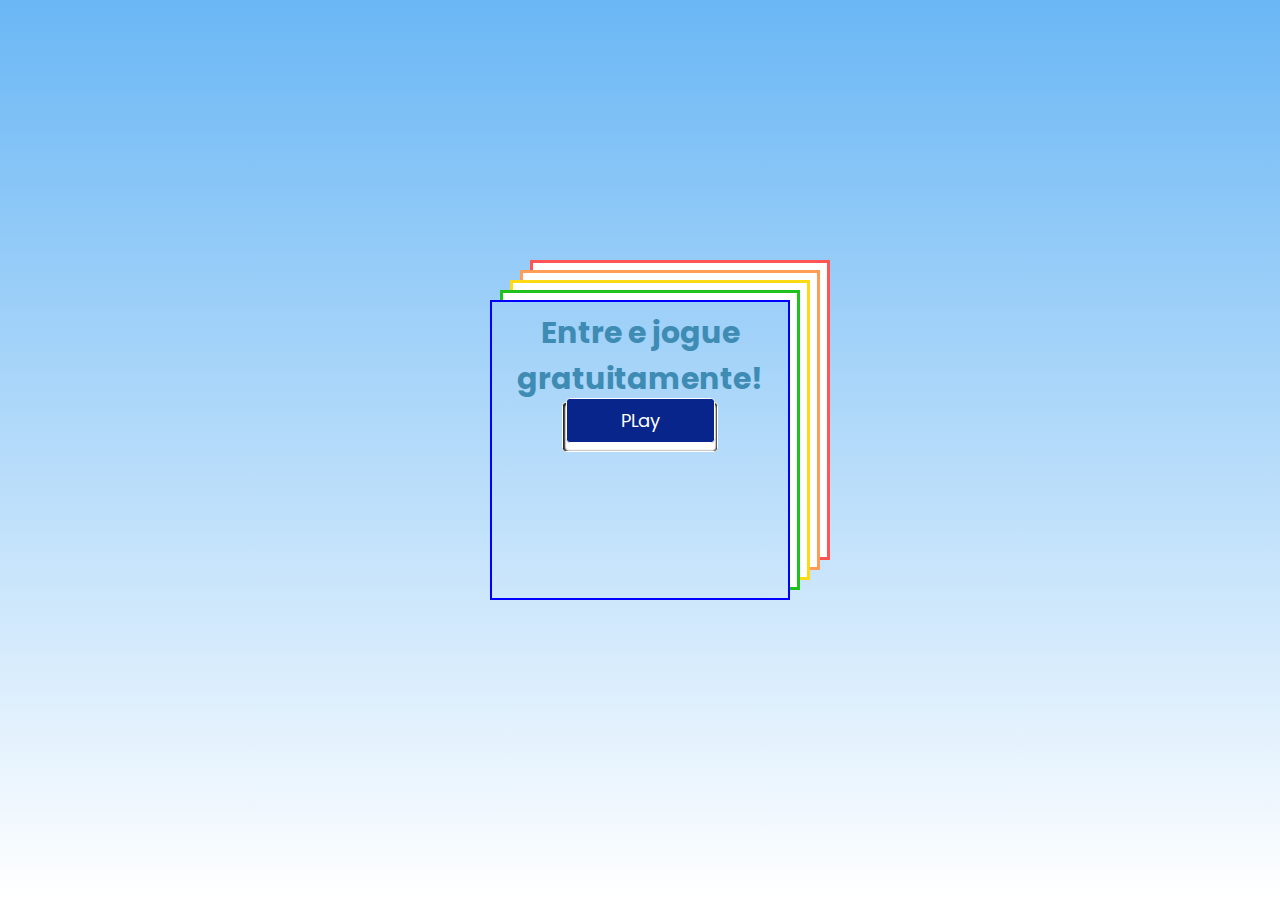
<file: index.html>
<!DOCTYPE html>
<html lang="pt-br">
<head>
    <meta charset="UTF-8">
    <meta name="viewport" content="width=device-width, initial-scale=1.0">
    <link rel="stylesheet" href="style.css">
    <link rel="shortcut icon" type="imagex/png" href="imgens/joystick.png">
    <title>Hooby</title>
</head>
<body>
  <div class="container">
    <h1>Entre e jogue gratuitamente!</h1>
    <button>
      <span><a href="/cartas/cartas.html">PLay</a></span>
    </button>
    </button>
  </div>
</body>
</html>
</file>
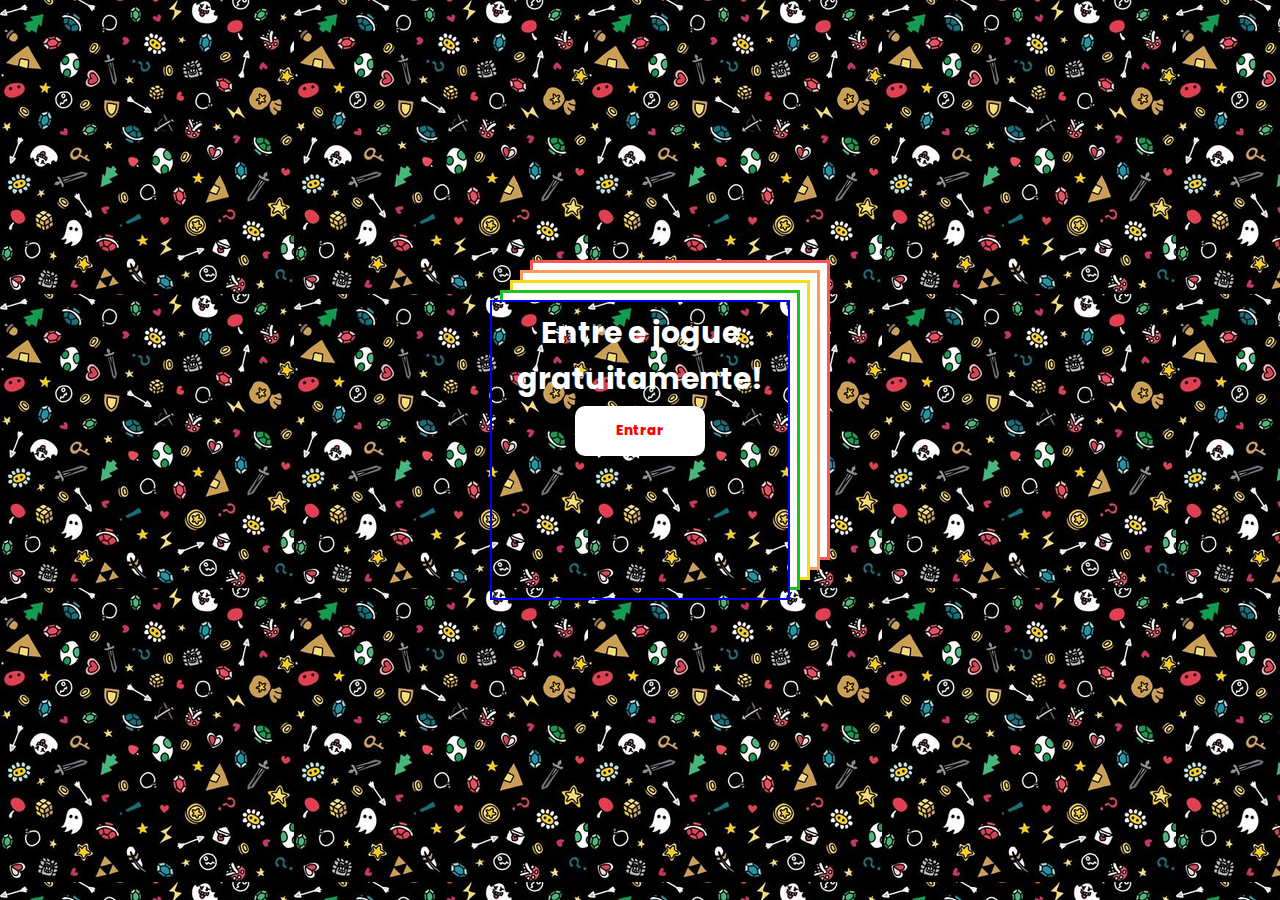
<file: cartas/index.html>
<!DOCTYPE html>
<html lang="pt-br">
<head>
    <meta charset="UTF-8">
    <meta name="viewport" content="width=device-width, initial-scale=1.0">
    <link rel="stylesheet" href="style.css">
    <link rel="shortcut icon" type="imagex/png" href="imgens/joystick.png">
    <title>Hooby</title>
</head>
<body>
  <div class="container">
    <h1>Entre e jogue gratuitamente!</h1>
    <a href="/cartas/cartas.html"><button class="glow-on-hover" type="button">Entrar</button></a>
  </div>
</body>
</html>
</file>
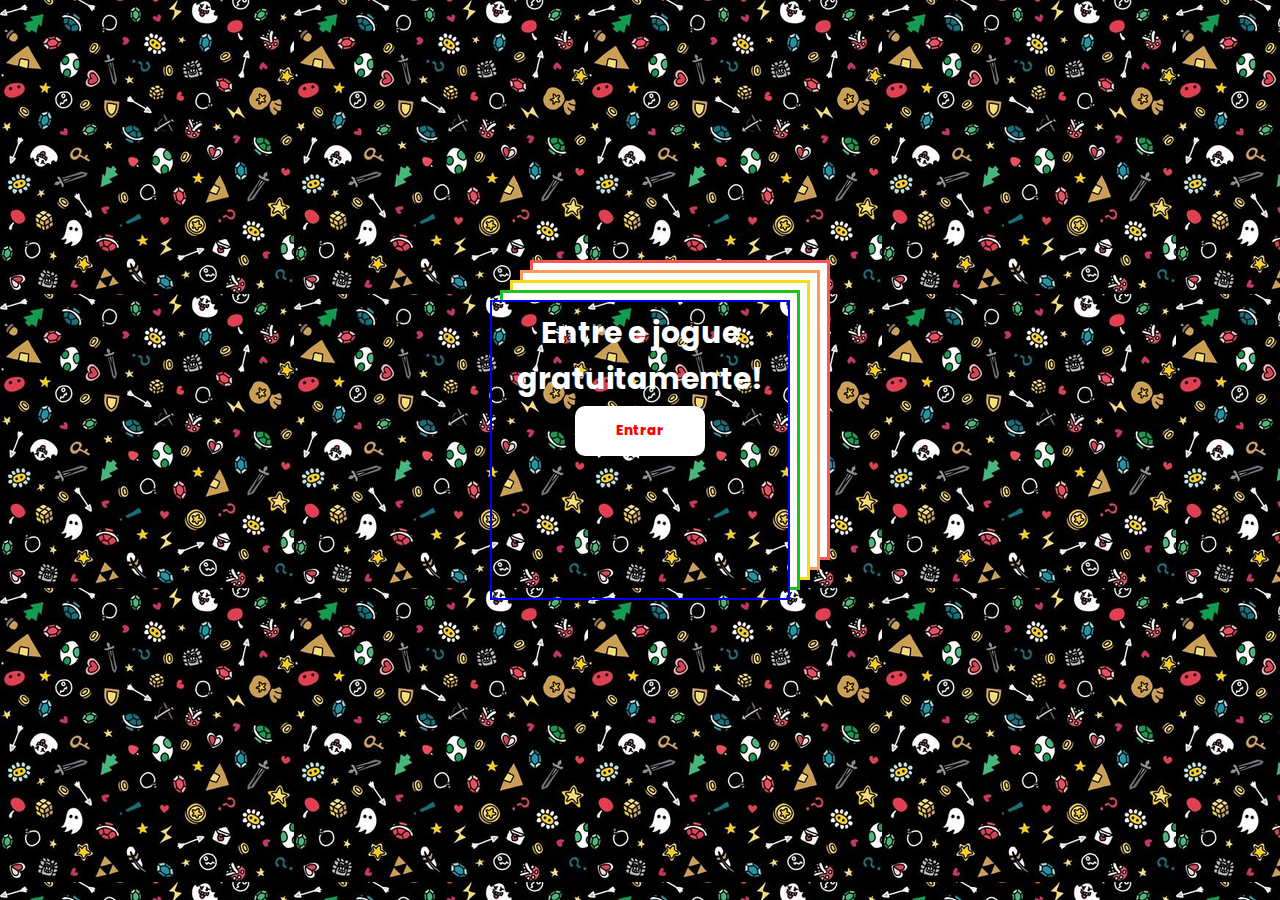
<file: inicio/index.html>
<!DOCTYPE html>
<html lang="pt-br">
<head>
    <meta charset="UTF-8">
    <meta name="viewport" content="width=device-width, initial-scale=1.0">
    <link rel="stylesheet" href="/inicio/style.css">
    <link rel="shortcut icon" type="imagex/png" href="imgens/joystick.png">
    <title>Hooby</title>
</head>
<body>
  <div class="container">
    <h1>Entre e jogue gratuitamente!</h1>
    <a href="/cartas/cartas.html"><button class="glow-on-hover" type="button">Entrar</button></a>
  </div>
</body>
</html>
</file>
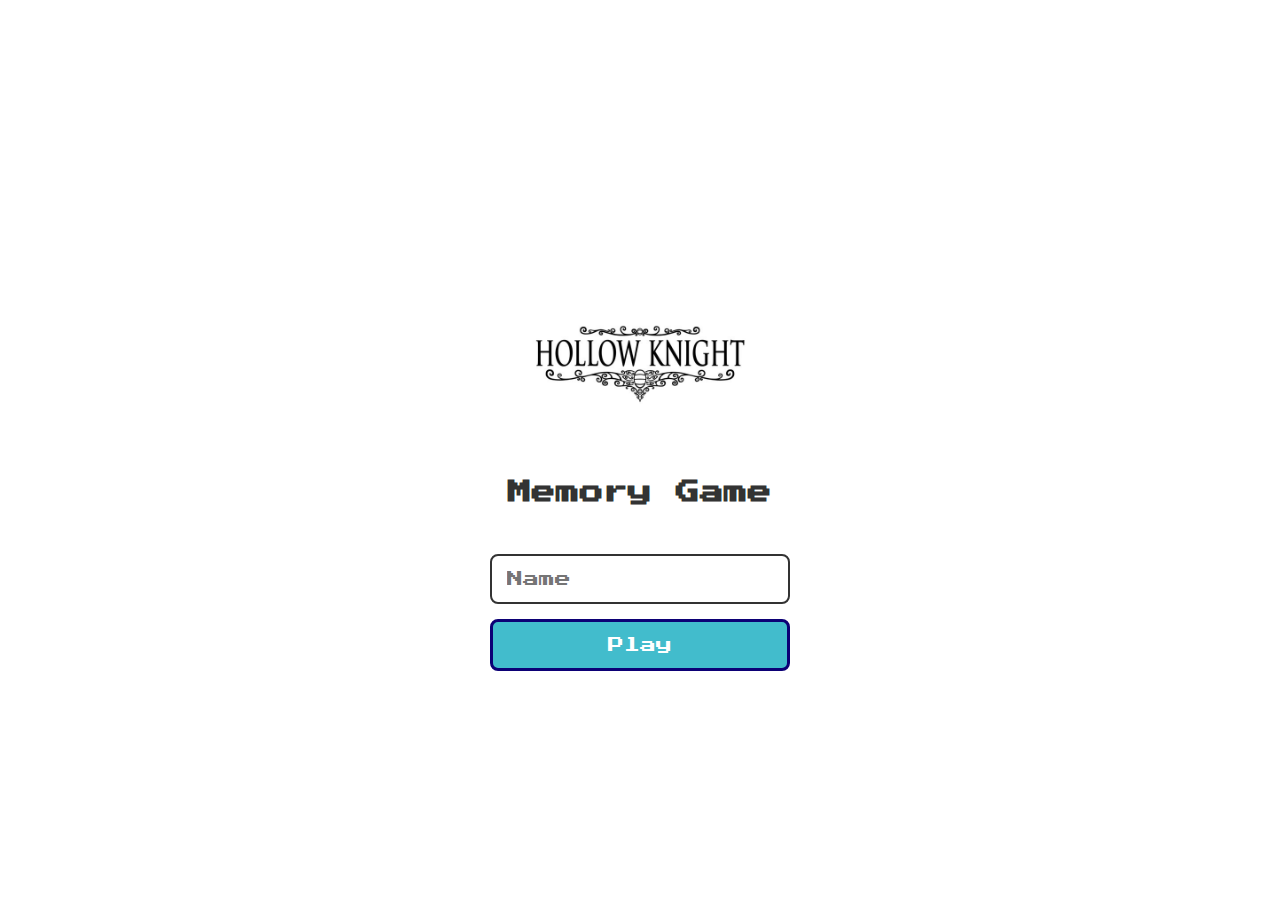
<file: memory-game/index.html>
<!DOCTYPE html>
<html lang="en">

<head>
  <meta charset="UTF-8">
  <meta name="viewport" content="width=device-width, initial-scale=1.0">

  <link rel="stylesheet" href="./css/reset.css">
  <link rel="stylesheet" href="./css/login.css">

  <script defer src="/memory-game/js/login.js"></script>
  <link rel="shortcut icon" href="/imgens/joystick.png" type="image/x-icon">
  <title>Jogo da Mémoria- Hollow Knight</title>
</head>

<body>

  <form class="login-form">

    <div class="login__header">
      <img src="/memory-game/images/holow.png" alt="logo">
      <h1>Memory Game</h1>
    </div>

    <input type="text" placeholder="Name" class="login__input">
    <button type="submit" class="login__button">Play</button>

  </form>

</body>

</html>
</file>
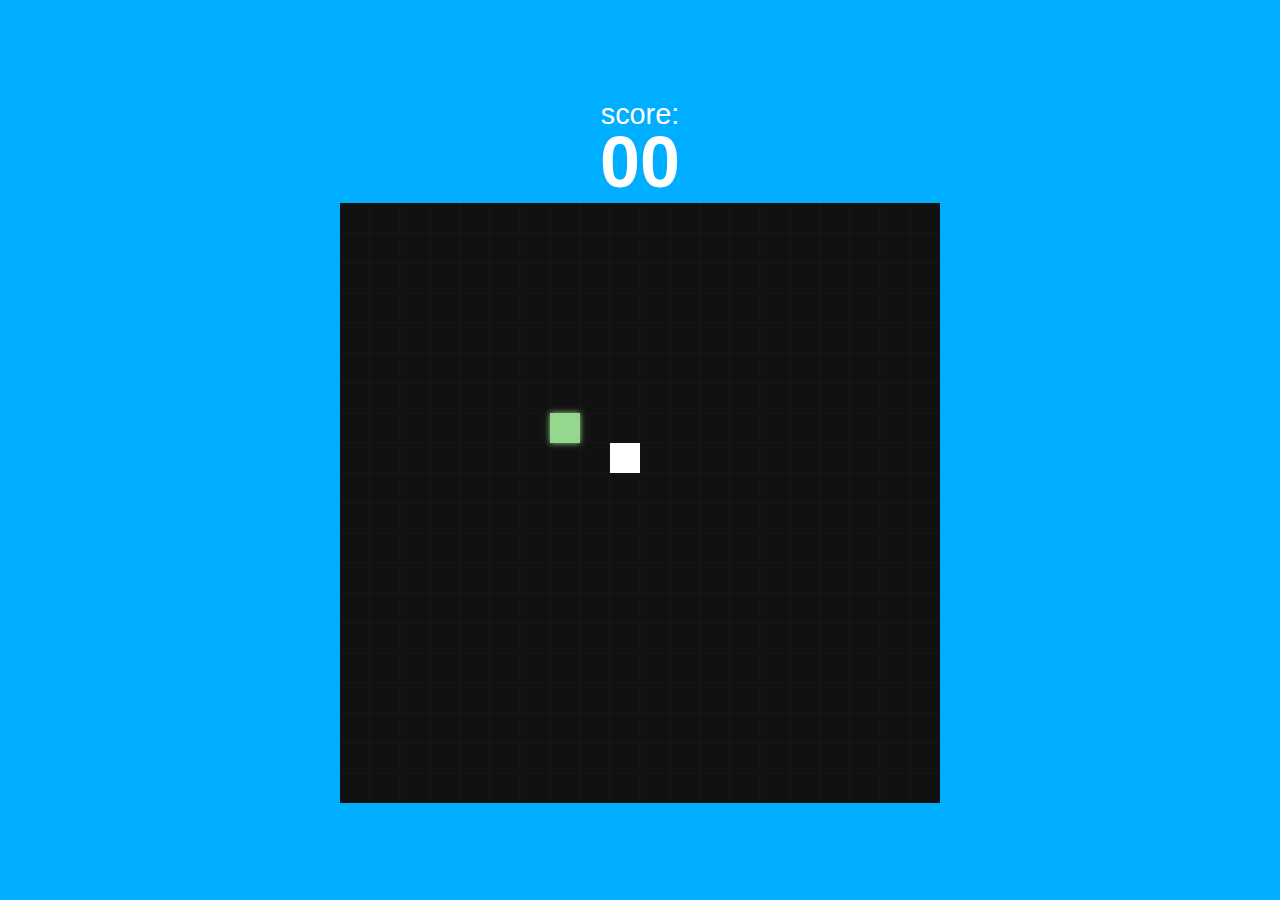
<file: snake/snake.html>
<!DOCTYPE html>
<html lang="en">
<head>
    <meta charset="UTF-8">
    <meta http-equiv="X-UA-Compatible" content="IE=edge">
    <meta name="viewport" content="width=device-width, initial-scale=1.0">
    <link rel="stylesheet" href="https://fonts.googleapis.com/css2?family=Material+Symbols+Outlined:opsz,wght,FILL,GRAD@20..48,100..700,0..1,-50..200" />
    <link rel="stylesheet" href="/snake/snake.css">
    <link rel="shortcut icon" type="imagex/png" href="/imgens/joystick.png">
    
    
    <title>Snake Game- Hobby</title>
</head>
<body>
    <div class="score">score: <span class="score--value">00</span></div>

    <div class="menu-screen">
        <span class="game-over">game over</span>
        <span class="final-score">score <span>00</span></span>

        <button class="btn-play">
            <span class="material-symbols-outlined">
                play_circle
            </span>
            
            Jogar novamente
        </button>
    </div>

    <canvas width="600" height="600"></canvas>
    <script src="/snake/snake.js"></script>
</body>
</html>
</file>
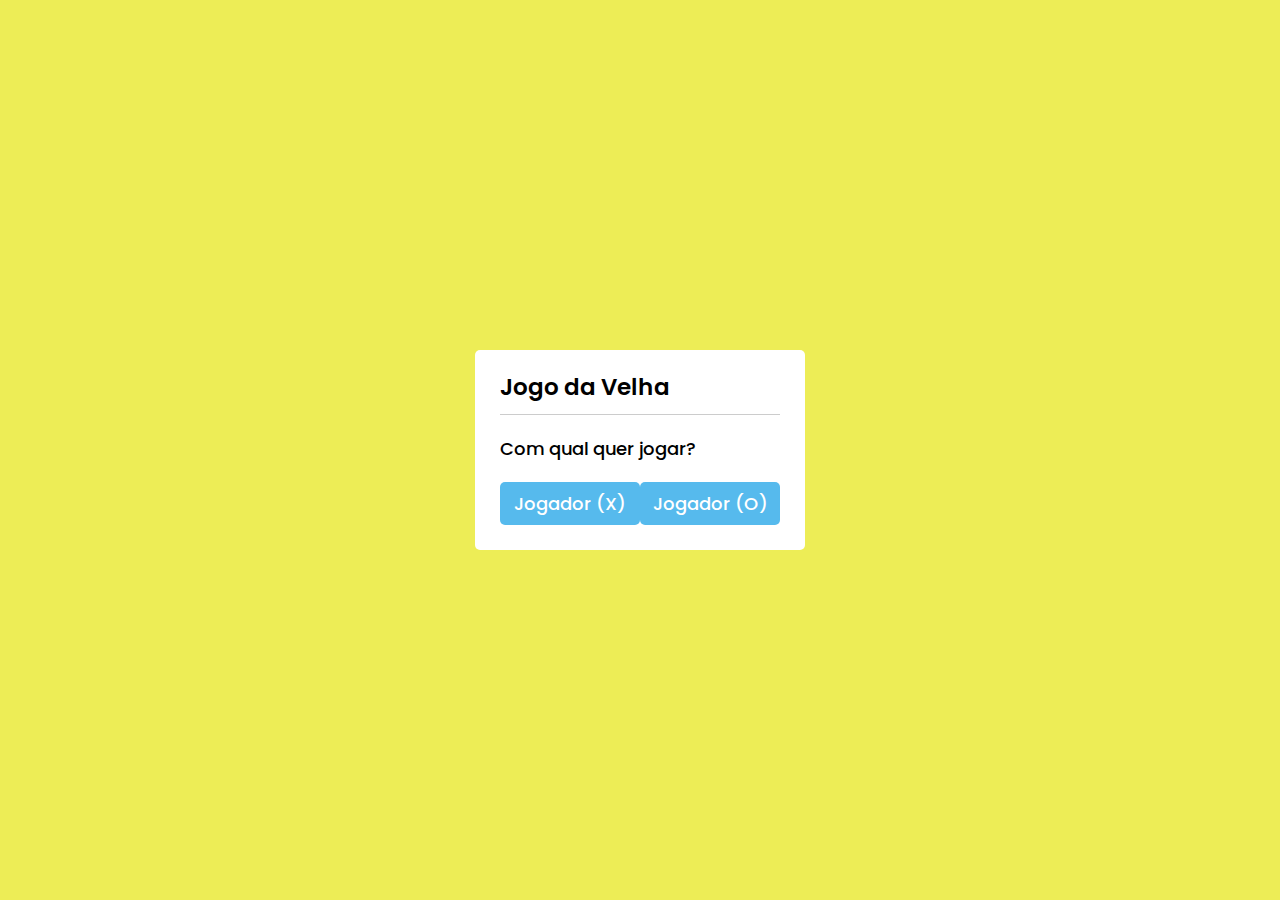
<file: velha/velha.html>
<!DOCTYPE html>
<html lang="pt-br">
<head>
    <meta charset="UTF-8">
    <meta http-equiv="X-UA-Compatible" content="IE=edge">
    <meta name="viewport" content="width=device-width, initial-scale=1.0">
    <link rel="stylesheet" href="velha.css">
    <link rel="shortcut icon" type="imagex/png" href="/imgens/joystick.png">
    <link rel="stylesheet" href="https://cdnjs.cloudflare.com/ajax/libs/font-awesome/6.1.1/css/all.min.css" integrity="sha512-KfkfwYDsLkIlwQp6LFnl8zNdLGxu9YAA1QvwINks4PhcElQSvqcyVLLD9aMhXd13uQjoXtEKNosOWaZqXgel0g==" crossorigin="anonymous" referrerpolicy="no-referrer" />
    <title>Jogo da Velha- Hobby</title>
</head>
<body>
    
      <div class="select-box">
        <header>Jogo da Velha</header>
        <div class="content">
            <div class="title">Com qual quer jogar?</div>
            <div class="option">
                <button class="playerX">Jogador (X)</button>
                <button class="playerO">Jogador (O)</button>
            </div>
        </div>
    </div>

    <div class="play-board">
        <div class="details">
            <div class="players">
                <span class="Xturn">Vez do X</span>
                <span class="Oturn">Vez do O</span>
                <div class="slider"></div>
            </div>
        </div>
        <div class="play-area">
            <section>
                <span class="box1"></span>
                <span class="box2"></span>
                <span class="box3"></span>
            </section>
            <section>
                <span class="box4"></span>
                <span class="box5"></span>
                <span class="box6"></span>
            </section>
            <section>
                <span class="box7"></span>
                <span class="box8"></span>
                <span class="box9"></span>
            </section>
        </div>
    </div>

    <div class="result-box">
        <div class="won-text"></div>
        <div class="btn">
            <button>Replay</button>
        </div>
    </div>

    <script src="velha.js"></script>
</body>
</html>
</file>
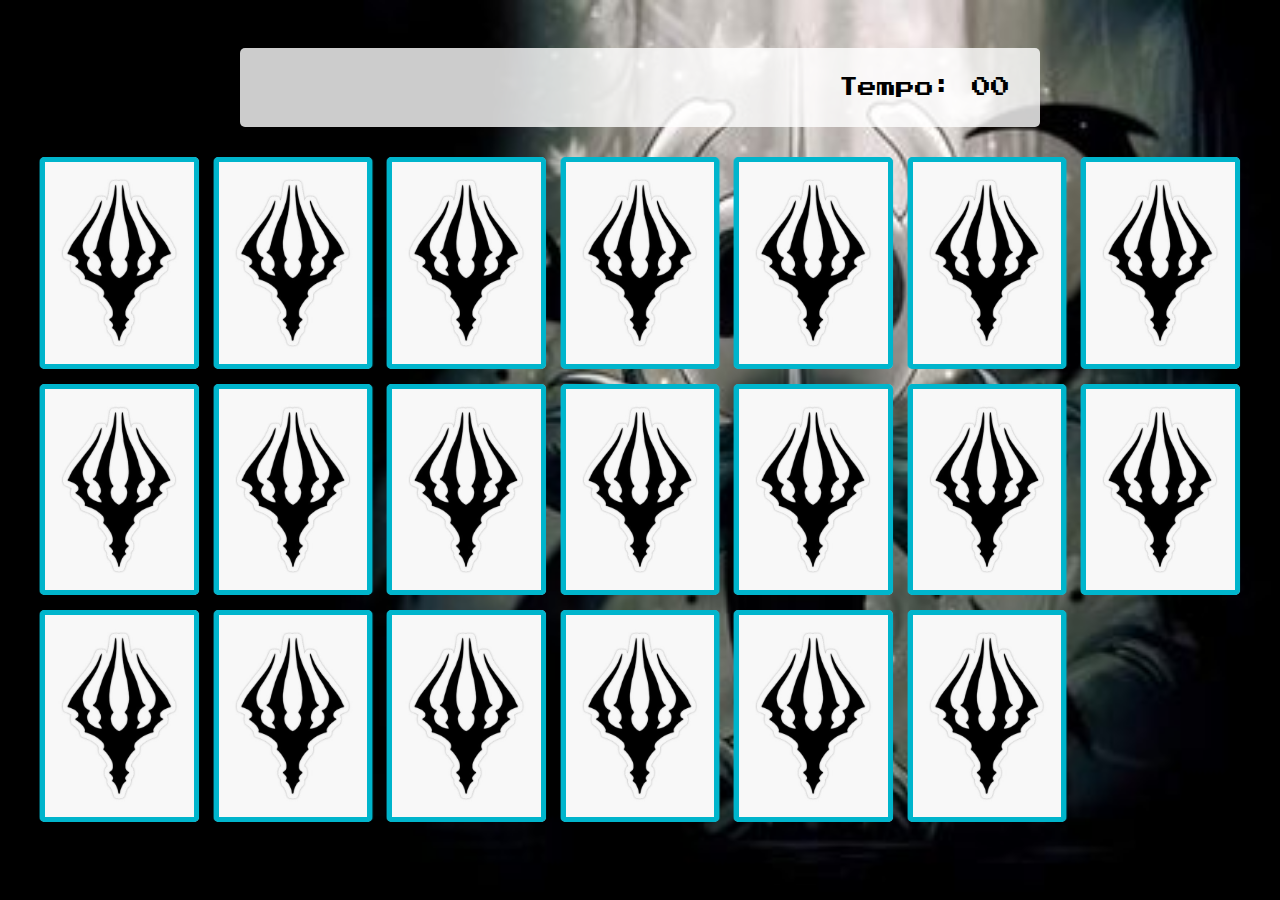
<file: memory-game/pages/game.html>
<!DOCTYPE html>
<html lang="en">

<head>
  <meta charset="UTF-8">
  <meta name="viewport" content="width=device-width, initial-scale=1.0">
  <link rel="stylesheet" href="../css/reset.css">
  <link rel="stylesheet" href="/memory-game/css/game.css">

  <script defer src="/memory-game/js/game.js"></script>

  <title>Memory Game</title>
</head>

<body>

  <main>
    <header>
      <span class="player"></span>
      <span>Tempo: <span class="timer">00</span></span>
    </header>

    <div class="grid"></div>
  </main>

</body>

</html>
</file>
<file: style.css>
@import url('https://fonts.googleapis.com/css2?family=Poppins:wght@300&display=swap');
*{
    margin: 0;
    padding: 0;
    box-sizing: border-box;
    font-family: 'Poppins', sans-serif;
}
body{
    background: linear-gradient(to bottom, #6ab7f5, #fff);
    min-height: 100vh;
}



.container{
    display: flex;
    position: absolute;
    top: 50%;
    left: 50%;
    transform: translate(-50%, -50%);
    color: #3e8bb3;
    align-items: center;
    text-align: center;
    padding: 10px;
    box-shadow: blue 0px 0px 0px 2px inset, rgb(255, 255, 255) 10px -10px 0px -3px, rgb(31, 193, 27) 10px -10px, rgb(255, 255, 255) 20px -20px 0px -3px, rgb(255, 217, 19) 20px -20px, rgb(255, 255, 255) 30px -30px 0px -3px, rgb(255, 156, 85) 30px -30px, rgb(255, 255, 255) 40px -40px 0px -3px, rgb(255, 85, 85) 40px -40px;
    flex-direction: column;
    width: 300px;
    height: 300px;
    background-color: #10238300;
}
.container,h1{
    font-size: 30px;
}
.glow-on-hover {
    width: 130px;
    height: 50px;
    border: none;
    outline: none;
    color: #000000;
    font-weight: 800;
    background: #111;
    cursor: pointer;
    position: relative;
    z-index: 0;
    border-radius: 10px;
}

.glow-on-hover:before {
    content: '';
    background: linear-gradient(45deg, #ff0000, #ff7300, #fffb00, #48ff00, #00ffd5, #002bff, #7a00ff, #ff00c8, #ff0000);
    position: absolute;
    top: -2px;
    left:-2px;
    background-size: 400%;
    z-index: -1;
    filter: blur(5px);
    width: calc(100% + 4px);
    height: calc(100% + 4px);
    animation: glowing 20s linear infinite;
    opacity: 0;
    transition: opacity .3s ease-in-out;
    border-radius: 10px;
}

.glow-on-hover:active {
    color: #ffffff
}

.glow-on-hover:active:after {
    background: transparent;
}

.glow-on-hover:hover:before {
    opacity: 1;
}

.glow-on-hover:after {
    z-index: -1;
    content: '';
    position: absolute;
    width: 100%;
    height: 100%;
    background: rgb(255, 255, 255);
    left: 0;
    top: 0;
    border-radius: 10px;
}

@keyframes glowing {
    0% { background-position: 0 0; }
    50% { background-position: 400% 0; }
    100% { background-position: 0 0; }
}


/*butão*/
button {
    padding: 0.1em 0.25em;
    width: 13em;
    height: 4.2em;
    background-color: #212121;
    border: 0.08em solid #fff;
    border-radius: 0.3em;
    font-size: 12px;
    cursor: pointer;
  }
  
  button span {
    position: relative;
    display: flex;
    justify-content: center;
    align-items: center;
    bottom: 0.4em;
    width: 8.25em;
    height: 2.5em;
    background-color: #07258a;
    border-radius: 0.2em;
    font-size: 1.5em;
    color: #fff;
    border: 0.08em solid #fff;
    box-shadow: 0 0.4em 0.1em 0.019em #fff;
  }
  
  button span:hover {
    transition: all 0.1s;
    transform: translate(0, 0.4em);
    box-shadow: 0 0 0 0 #fff;
  }
  
  button span:not(hover) {
    transition: all 0.1s;
  }
  button span a{
    text-decoration: none;
    color: #fff;
  }
</file>
<file: cartas/style.css>
@import url('https://fonts.googleapis.com/css2?family=Poppins:wght@300&display=swap');
*{
    margin: 0;
    padding: 0;
    box-sizing: border-box;
    font-family: 'Poppins', sans-serif;
}
body{
    display: grid;
    background-image: url(/imgens/fundo.jpg);
    animation: fundo 6s infinite alternate linear   ;
}
@keyframes fundo {
    100% {
        background-position: 15%, 50%;
    }
}


.container{
    display: flex;
    position: absolute;
    top: 50%;
    left: 50%;
    transform: translate(-50%, -50%);
    color: #fff;
    align-items: center;
    text-align: center;
    padding: 10px;
    box-shadow: blue 0px 0px 0px 2px inset, rgb(255, 255, 255) 10px -10px 0px -3px, rgb(31, 193, 27) 10px -10px, rgb(255, 255, 255) 20px -20px 0px -3px, rgb(255, 217, 19) 20px -20px, rgb(255, 255, 255) 30px -30px 0px -3px, rgb(255, 156, 85) 30px -30px, rgb(255, 255, 255) 40px -40px 0px -3px, rgb(255, 85, 85) 40px -40px;
    flex-direction: column;
    width: 300px;
    height: 300px;
    background-color: #10238300;
}
.container,h1{
    font-size: 30px;
}
.glow-on-hover {
    width: 130px;
    height: 50px;
    border: none;
    outline: none;
    color: #ff0000;
    font-weight: 800;
    background: #111;
    cursor: pointer;
    position: relative;
    z-index: 0;
    border-radius: 10px;
}

.glow-on-hover:before {
    content: '';
    background: linear-gradient(45deg, #ff0000, #ff7300, #fffb00, #48ff00, #00ffd5, #002bff, #7a00ff, #ff00c8, #ff0000);
    position: absolute;
    top: -2px;
    left:-2px;
    background-size: 400%;
    z-index: -1;
    filter: blur(5px);
    width: calc(100% + 4px);
    height: calc(100% + 4px);
    animation: glowing 20s linear infinite;
    opacity: 0;
    transition: opacity .3s ease-in-out;
    border-radius: 10px;
}

.glow-on-hover:active {
    color: #ffffff
}

.glow-on-hover:active:after {
    background: transparent;
}

.glow-on-hover:hover:before {
    opacity: 1;
}

.glow-on-hover:after {
    z-index: -1;
    content: '';
    position: absolute;
    width: 100%;
    height: 100%;
    background: rgb(255, 255, 255);
    left: 0;
    top: 0;
    border-radius: 10px;
}

@keyframes glowing {
    0% { background-position: 0 0; }
    50% { background-position: 400% 0; }
    100% { background-position: 0 0; }
}
</file>
<file: inicio/style.css>
@import url('https://fonts.googleapis.com/css2?family=Poppins:wght@300&display=swap');
*{
    margin: 0;
    padding: 0;
    box-sizing: border-box;
    font-family: 'Poppins', sans-serif;
}
body{
    display: grid;
    background-image: url(/imgens/fundo.jpg);
    animation: fundo 6s infinite alternate linear   ;
}
@keyframes fundo {
    100% {
        background-position: 15%, 50%;
    }
}


.container{
    display: flex;
    position: absolute;
    top: 50%;
    left: 50%;
    transform: translate(-50%, -50%);
    color: #fff;
    align-items: center;
    text-align: center;
    padding: 10px;
    box-shadow: blue 0px 0px 0px 2px inset, rgb(255, 255, 255) 10px -10px 0px -3px, rgb(31, 193, 27) 10px -10px, rgb(255, 255, 255) 20px -20px 0px -3px, rgb(255, 217, 19) 20px -20px, rgb(255, 255, 255) 30px -30px 0px -3px, rgb(255, 156, 85) 30px -30px, rgb(255, 255, 255) 40px -40px 0px -3px, rgb(255, 85, 85) 40px -40px;
    flex-direction: column;
    width: 300px;
    height: 300px;
    background-color: #10238300;
}
.container,h1{
    font-size: 30px;
}
.glow-on-hover {
    width: 130px;
    height: 50px;
    border: none;
    outline: none;
    color: #ff0000;
    font-weight: 800;
    background: #111;
    cursor: pointer;
    position: relative;
    z-index: 0;
    border-radius: 10px;
}

.glow-on-hover:before {
    content: '';
    background: linear-gradient(45deg, #ff0000, #ff7300, #fffb00, #48ff00, #00ffd5, #002bff, #7a00ff, #ff00c8, #ff0000);
    position: absolute;
    top: -2px;
    left:-2px;
    background-size: 400%;
    z-index: -1;
    filter: blur(5px);
    width: calc(100% + 4px);
    height: calc(100% + 4px);
    animation: glowing 20s linear infinite;
    opacity: 0;
    transition: opacity .3s ease-in-out;
    border-radius: 10px;
}

.glow-on-hover:active {
    color: #ffffff
}

.glow-on-hover:active:after {
    background: transparent;
}

.glow-on-hover:hover:before {
    opacity: 1;
}

.glow-on-hover:after {
    z-index: -1;
    content: '';
    position: absolute;
    width: 100%;
    height: 100%;
    background: rgb(255, 255, 255);
    left: 0;
    top: 0;
    border-radius: 10px;
}

@keyframes glowing {
    0% { background-position: 0 0; }
    50% { background-position: 400% 0; }
    100% { background-position: 0 0; }
}
</file>
<file: memory-game/css/login.css>
.login-form {
  align-items: center;
  display: flex;
  flex-direction: column;
  height: 100vh;
  justify-content: center;
}

.login__header {
  align-items: center;
  display: flex;
  flex-direction: column;
  justify-content: center;
  margin-bottom: 50px;
}

.login__header img {
  width: 250px;
}



.login__header h1 {
  color: #333;
  font-size: 1.5em;
}

.login__input {
  border: 2px solid #333;
  border-radius: 8px;
  color: #333;
  font-size: 1em;
  margin-bottom: 15px;
  max-width: 300px;
  outline: none;
  padding: 15px;
  width: 100%;
}

.login__button {
  background-color: #42bccc;
  border: 3px solid #0c0075;
  border-radius: 8px;
  color: #fff;
  cursor: pointer;
  font-size: 1em;
  max-width: 300px;
  padding: 15px;
  width: 100%;
}

.login__button:disabled {
  background-color: #eee;
  border: 2px solid #969595;
  color: #aaa;
  cursor: auto;
}
</file>
<file: snake/snake.css>
@import url("https://fonts.googleapis.com/css2?family=Poppins:wght@300;400;500;600;700;800&display=swap");

* {
    margin: 0;
    padding: 0;
    box-sizing: border-box;
    font-family: "Poppings", sans-serif;
}

body {
    background-color: #00aeff;
    display: flex;
    min-height: 100vh;
    align-items: center;
    justify-content: center;
    flex-direction: column;
    color: white;
}

canvas {
    background-color: #111;
}

.score {
    display: flex;
    flex-direction: column;
    align-items: center;
    font-size: 1.8rem;
}

.score--value {
    font-weight: 700;
    font-size: 4.5rem;
    display: block;
    margin-top: -10px;
}

.menu-screen {
    position: absolute;
    display: none;
    flex-direction: column;
    align-items: center;
    z-index: 1;
}

.game-over {
    text-transform: uppercase;
    font-weight: 700;
    font-size: 3rem;
}

.final-score {
    font-weight: 500;
    font-size: 1.5rem;
}

.btn-play {
    border: none;
    border-radius: 100px;
    padding: 10px 15px 10px 12px;
    font-size: 1rem;
    font-weight: 600;
    color: #333;
    margin-top: 40px;
    display: flex;
    align-items: center;
    justify-content: center;
    gap: 5px;
    cursor: pointer;
}
</file>
<file: velha/velha.css>
@import url('https://fonts.googleapis.com/css2?family=Inter:wght@300;400;900&family=Josefin+Sans:ital,wght@0,100;0,200;0,300;0,400;0,500;0,600;0,700;1,100;1,200;1,300;1,400;1,500;1,600;1,700&family=Poppins:wght@100;200;300;400;500;600;700;800;900&display=swap');

*{
    margin: 0;
    padding: 0;
    box-sizing: border-box;
    font-family: 'Poppins', sans-serif;
}
body{
    background: #eded56;
}
.select-box, .play-board , .result-box{
    position:absolute;
    top: 50%;
    left: 50%;
    transform: translate(-50%,-50%);
    transition: all 0.3s ease;
}
.select-box{
    
    background: #fff;
    padding: 20px 25px 25px;
    border-radius: 5px;
    max-width: 330px;
    width: 100%;
   
   /* display: none; */
}
.select-box.hide{
    opacity: 0;
    pointer-events: none;
    transform: translate(-50%,-50%) scale(0.9);
}

.select-box header{
    font-size: 23px;
    font-weight: 600;
    padding-bottom: 10px;
    border-bottom: 1px solid #ccc;
}

.select-box .title{
    font-size: 18px;
    font-weight: 500;
    margin: 20px 0;
}

.select-box .option{
    display: flex;
    width: 100%;
}

.option button{
    width: 100%;
    font-size: 18px;
    font-weight: 500;
    padding: 8px 0;
    border: none;
    outline: none;
    background: #56baed;
    border-radius: 5px;
    color: #fff;
    cursor: pointer;
    transition: all 0.3s ease;
}
.option button:hover,
.result-box .btn button:hover{
    transform: scale(0.9);
}
.option button playerX{
    margin-right: 5px;
}

.option button playerO{
    margin-left: 5px;
}
.play-board{
    opacity: 0;
    pointer-events: none;
    transform: translate(-50%,-50%) scale(0.9);
   
}
.play-board.show{
    opacity: 1;
    pointer-events: auto;
    transform: translate(-50%,-50%) scale(1);
   
}
.play-board .details{
    background: #fff;
    padding: 7px;
    border-radius: 5px;
}
.play-board .details .players{
    display: flex;
    width: 100%;
    position:relative;
    justify-content: space-around;
}
.play-board .details span{
   color: #56baed;
    width: 100%;
    border-radius: 5px;
    padding: 7px 0;
    font-size: 19px;
    font-weight: 500;
    cursor: default;
    text-align: center;
    position: relative;
    z-index: 5;
    transition: all 0.3s ease;
}
.details span:first-child{
    color: #fff;
}
.details .slider{
    position: absolute;
    top:0;
    left: 0;
    height: 100%;
    width: 50%;
    background: #56baed;
    border-radius: 5px;
    z-index: 2;
    transition: all 0.3s ease;
}
.players.active span:first-child{
    color: #56baed;
}

.players.active span:nth-child(2){
    color: #fff;
}
.players.active .slider{
    left: 50%;
}

.play-board .play-area{
    margin-top: 20px;
}

.play-board section{
    display: flex;
}
.play-board section span{
    display: block;
    margin: 2px;
    height: 80px;
    width: 80px;
    background: #fff;
    border-radius: 5px;
    font-size: 40px;
    text-align: center;
    line-height: 80px;
    color: #56baed;
}

.result-box{
    background: #fff;
    padding: 20px;
    border-radius: 5px;
    max-width: 350px;
    width: 100%;
    opacity: 0;
    pointer-events: none;
    transform: translate(-50% , -50%) scale(0.9);
}
.result-box.show{
    opacity: 1;
    pointer-events: auto;
    transform: translate(-50%,-50%) scale(1);
}

.result-box .won-text{
    font-size: 25px;
    font-weight: 500;
    display: flex;
    justify-content: center;
}

.result-box .won-text p {
    font-weight: 600;
    margin: 0 3px;
}

.result-box .btn {
    display: flex;
    margin-top: 20px;
    justify-content: center;
}

.result-box .btn button {
    font-size: 18px;
    font-weight: 500;
    padding: 8px 20px;
    border: none;
    outline: none;
    background: #56baed;
    border-radius: 5px;
    color: #fff;
    cursor: pointer;
    transition: all 0.3s ease;
}
</file>
<file: memory-game/css/game.css>
main {
  display: flex;
  flex-direction: column;
  width: 100%;
  background-image: url('/memory-game/images/back.png');
  background-size: cover;
  min-height: 100vh;
  align-items: center;
  justify-content: center;
  padding: 20px 20px 50px;
}

header {
  display: flex;
  align-items: center;
  justify-content: space-between;
  background-color: rgba(255, 255, 255, 0.8);
  font-size: 1.2em;
  width: 100%;
  max-width: 800px;
  padding: 30px;
  margin: 0 0 30px;
  border-radius: 5px;
}

.grid {
  display: grid;
  grid-template-columns: repeat(7, 1fr);
  gap: 15px;
  width: 100%;
  max-width: 1200px;
  margin: 0 auto;
}

.card {
  aspect-ratio: 3/4;
  width: 100%;
  border-radius: 5px;
  position: relative;
  transition: all 400ms ease;
  transform-style: preserve-3d;
  background-color: #ccc;
}

.face {
  width: 100%;
  height: 100%;
  position: absolute;
  background-size: cover;
  background-position: center;
  border: 5px solid #00b5cc;
  border-radius: 5px;
  transition: all 400ms ease;
}

.front {
  transform: rotateY(180deg);
}

.back {
  background-image: url('/memory-game/images/marcadorei.png');
  backface-visibility: hidden;
}

.reveal-card {
  transform: rotateY(180deg);
}

.disabled-card {
  filter: saturate(0);
  opacity: 0.5;
}

@media screen and (max-width:920px) {
  .grid {
    grid-template-columns: repeat(5, 1fr);

  }
}
</file>
